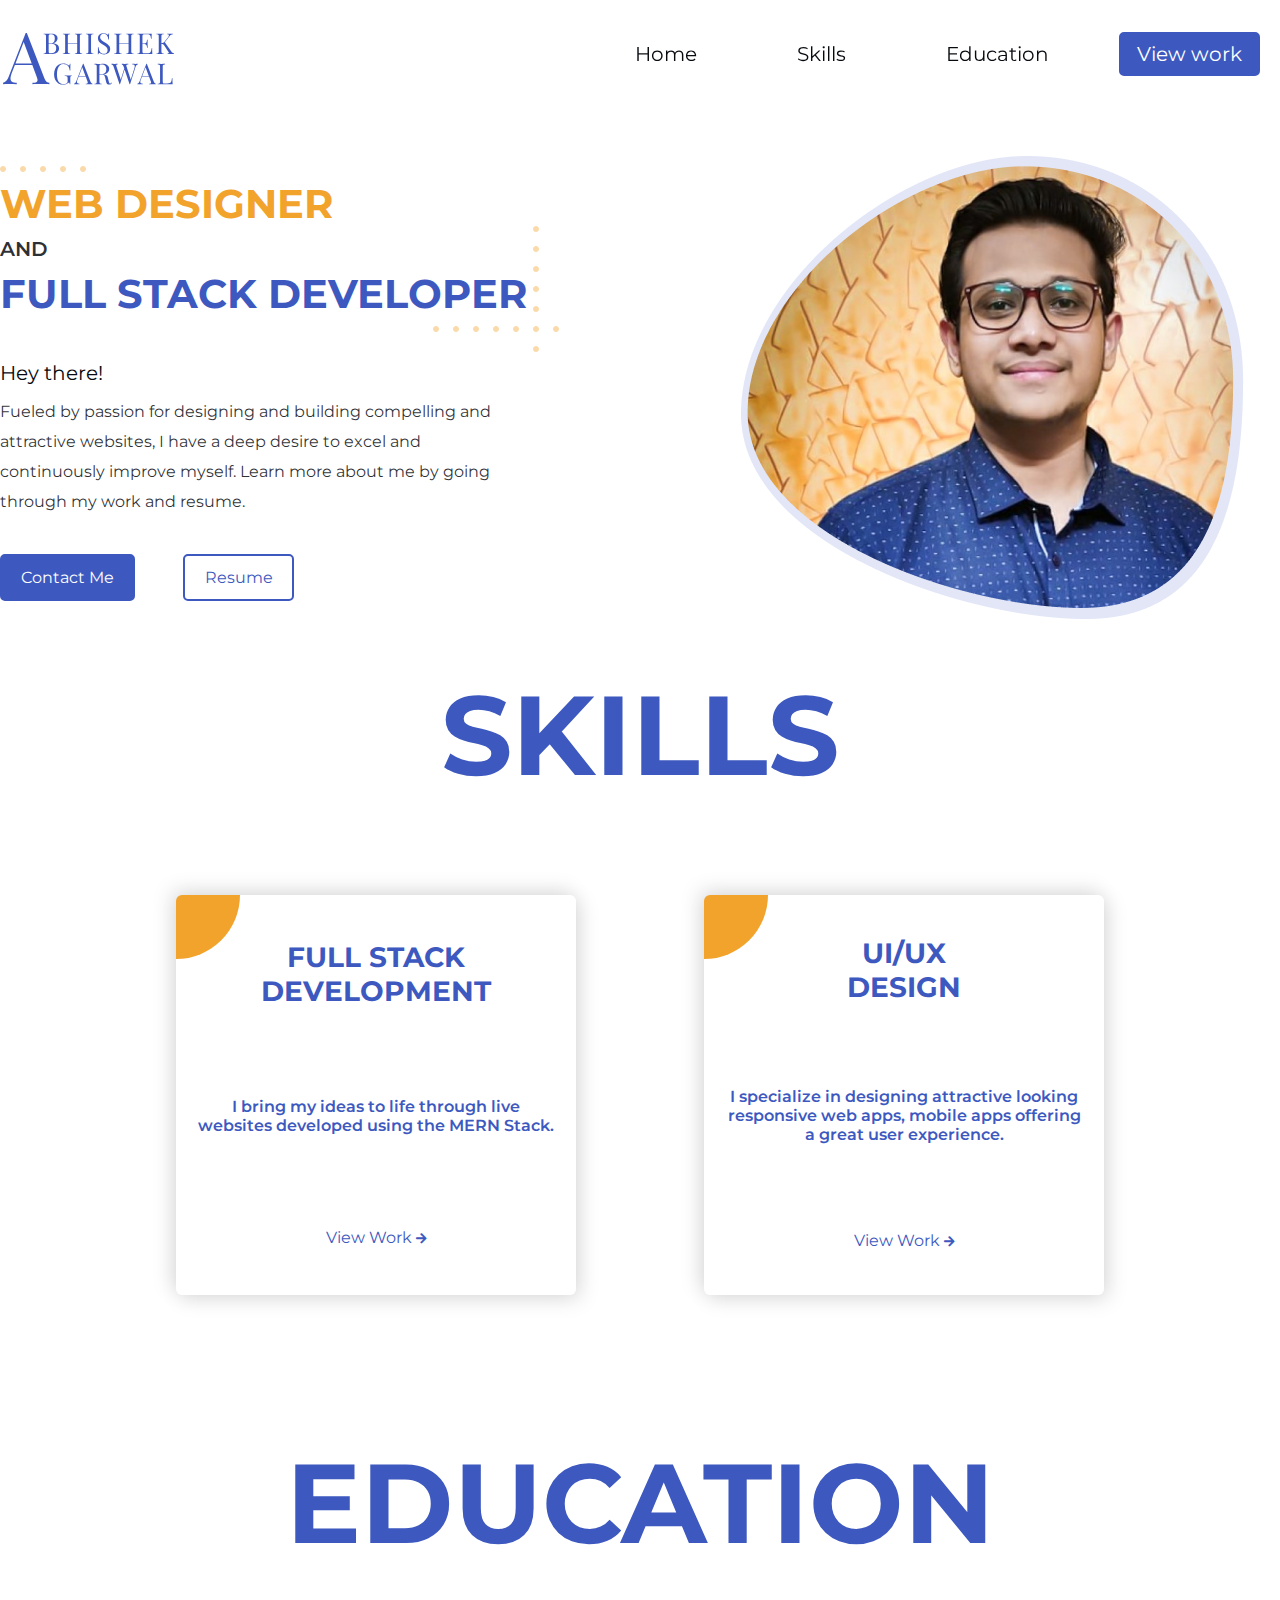
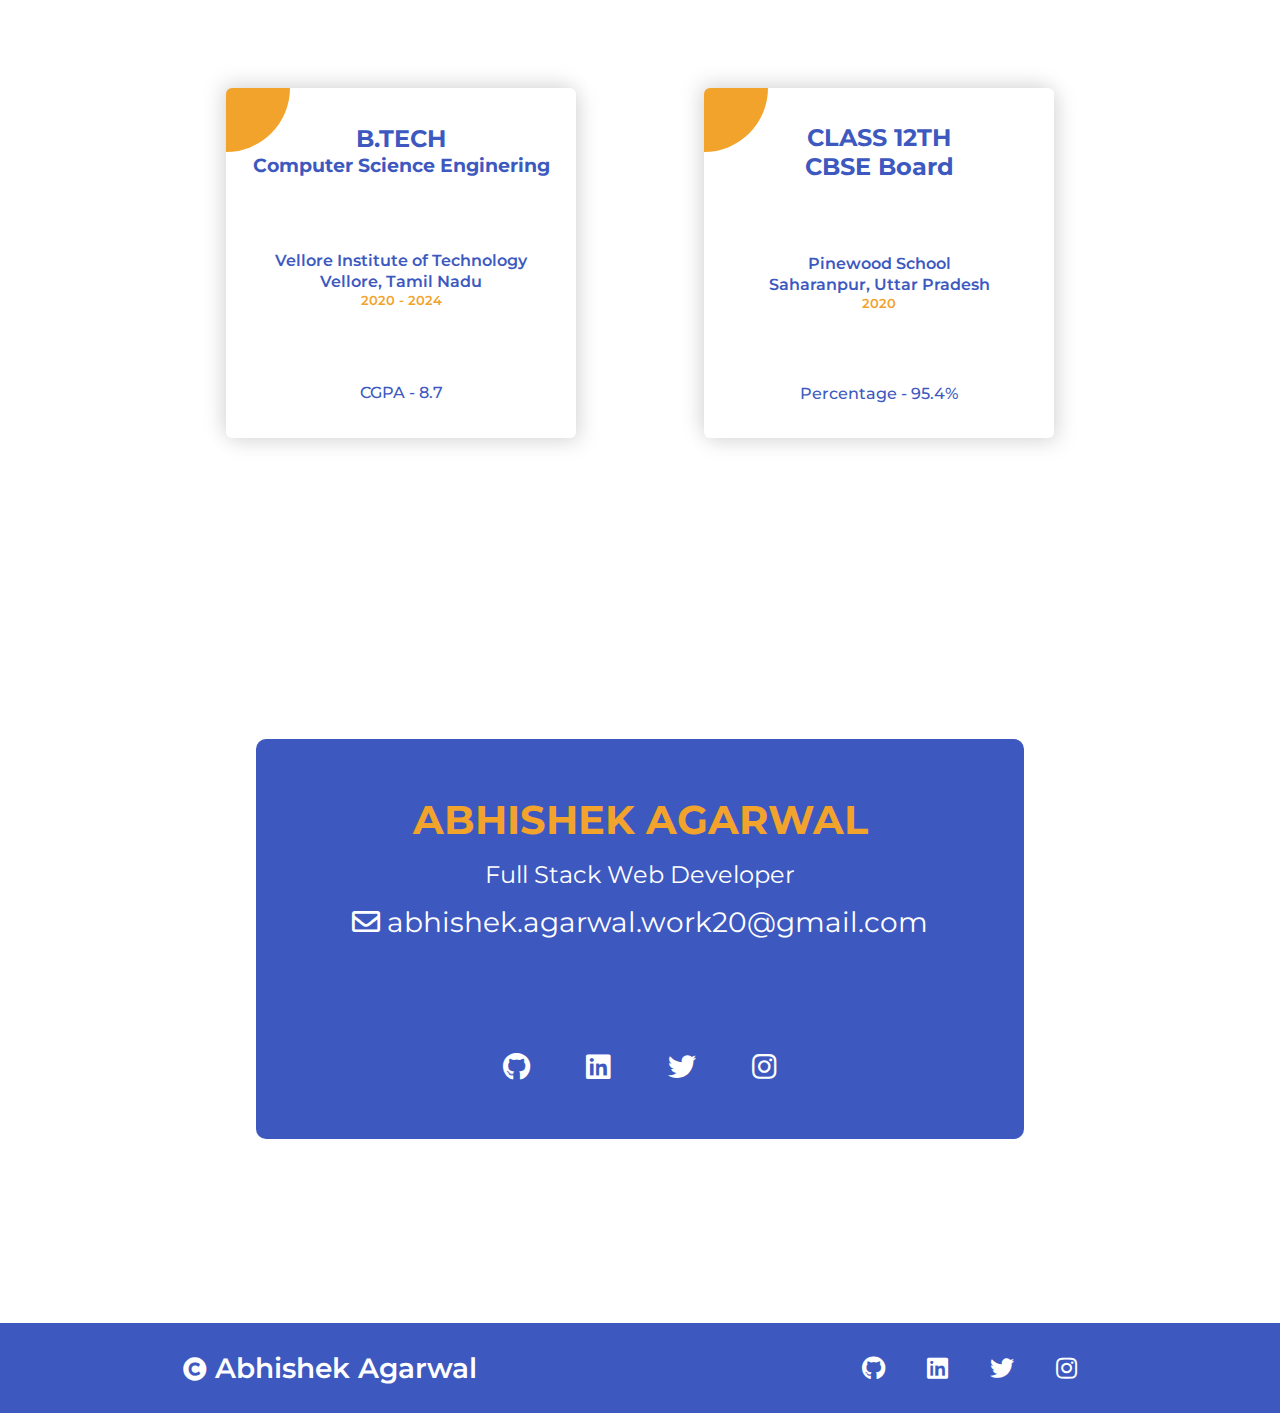
<file: v1/index.html>
<!DOCTYPE html>
<html lang="en">

<head>
    <meta charset="UTF-8">
    <meta http-equiv="X-UA-Compatible" content="IE=edge">
    <meta name="viewport" content="width=device-width, initial-scale=1.0 maximum-scale=1.0, user-scalable=0">
    <title>Abhishek Agarwal | Portfolio</title>
    <!-- Font awesome cdn -->
    <link href="https://cdnjs.cloudflare.com/ajax/libs/font-awesome/5.13.0/css/all.min.css" rel="stylesheet">
    <!-- Stylesheets -->
    <link rel="stylesheet" href="./CSS/global-styles.css">
    <link rel="stylesheet" href="./CSS/global-responsive-styles.css">
    <link rel="stylesheet" href="./CSS/navbar/navbar-styles.css">
    <link rel="stylesheet" href="./CSS/navbar/navbar-responsive-styles.css">
    <link rel="stylesheet" href="./CSS/hero/hero-styles.css">
    <link rel="stylesheet" href="./CSS/hero/hero-responsive-styles.css">
    <link rel="stylesheet" href="./CSS/skills/skills-styles.css">
    <link rel="stylesheet" href="./CSS/skills/skills-responsive-styles.css">
    <link rel="stylesheet" href="./CSS/education/education-styles.css">
    <link rel="stylesheet" href="./CSS/education/education-responsive-styles.css">
    <link rel="stylesheet" href="./CSS/footer/footer-styles.css">
    <link rel="stylesheet" href="./CSS/contact/contact-styles.css">
    <link rel="stylesheet" href="./CSS/contact/contact-responsive-styles.css">
</head>

<body>

    <!-- NAVBAR STARTS -->
    <div class="dummy-nav"></div>
    <header class="navbar container">
        <nav class="navbar__container child-container flex">
            <div class="navbar__logo">
                <a href="./index.html"><img src="./Assets/Logo-name-normal.svg" alt="logo" class="logo-item"></a>
            </div>
            <ul class="navbar__list">
                <li class="navbar__item">
                    <a href="#" class="navbar__link" id="home-btn">Home</a>
                </li>
                <li class="navbar__item">
                    <a href="#skills" class="navbar__link" id="skills-btn">Skills</a>
                </li>
                <li class="navbar__item">
                    <a href="#education" class="navbar__link" id="education-btn">Education</a>
                </li>
                <li class="navbar__item btn-work last btn btn-hover">
                    <a href="./HTML/work.html" class="navbar__link">View work</a>
                </li>
            </ul>
            <div class="navbar-hamburger__container">
                <i class="fas fa-bars bars"></i>
            </div>
        </nav>
    </header>
    <!-- NAVBAR ENDS -->

    <!-- HERO SECTION STARTS -->
    <section class="hero container flex" id="home">
        <div class="hero__container child-container">
            <div class="hero__info">
                <div class="hero__info-heading-container">
                    <p class="info__heading-big-orange">WEB DESIGNER</p>
                    <p class="info__heading-small-black">AND</p>
                    <p class="info__heading-big-blue">FULL STACK DEVELOPER</p>
                </div>
                <div class="hero__info-about-text">
                    <p class="info__about-heading">Hey there!</p>
                    <p class="info__about-text">
                        Fueled by passion for designing and building compelling and attractive websites, I have a
                        deep desire to excel and continuously improve myself. Learn more about me by going through
                        my work and resume.
                    </p>
                </div>
                <div class="hero__info-cta flex">
                    <div class="contact-btn btn btn-hover">
                        <a href="#contact">Contact Me</a>
                    </div>
                    <div class="resume-btn btn-outline btn-hover">
                        <a href="./Assets/Abhishek-Agarwal-Resume.pdf" target="_blank" download>Resume</a>
                    </div>
                </div>
            </div>
            <div class="hero__image flex">
                <img src="./Assets/hero-image-small.png" alt="hero-image">
            </div>
        </div>
    </section>
    <!-- HERO SECTION ENDS -->

    <!-- SKILLS SECTION STARTS -->
    <section class="skills container" id="skills">
        <div class="skills__container child-container flex-column">
            <div class="skills__heading heading">
                <h1>SKILLS</h1>
            </div>
            <div class="skills__cards-container flex cards-container">
                <div class="skill__card card flex-column">
                    <p class="skill__card-heading card-heading fsh">
                        FULL STACK DEVELOPMENT
                    </p>
                    <p class="skill__card-text card-text">
                        I bring my ideas to life through live websites developed using the MERN Stack.
                    </p>
                    <div class="skill__card-btn">
                        <a href="./HTML/work.html" target="_blank">View Work</a>
                        <i class="fa fa-arrow-right fa-xs"></i>
                    </div>
                </div>
                <div class="skill__card card flex-column">
                    <p class="skill__card-heading card-heading">
                        UI/UX <br> DESIGN
                    </p>
                    <p class="skill__card-text card-text">
                        I specialize in designing attractive looking responsive web apps, mobile apps offering a
                        great user experience.
                    </p>
                    <div class="skill__card-btn">
                        <a href="./HTML/work.html" target="_blank">View Work</a>
                        <i class="fa fa-arrow-right fa-xs"></i>
                    </div>
                </div>
            </div>
        </div>
    </section>
    <!-- SKILLS SECTION ENDS -->

    <!-- EDUCATION SECTION STARTS -->
    <section class="education container" id="education">
        <div class="education__container child-container flex-column">
            <div class="education__heading heading">
                <h1>EDUCATION</h1>
            </div>
            <div class="education__cards-container flex cards-container">
                <div class="education__card card flex-column">
                    <p class="education__card-heading card-heading">
                        <span class="degree">B.TECH</span>
                        <span class="major">Computer Science Enginering</span>
                    </p>
                    <p class="education__card-text card-text">
                        <span class="clg">Vellore Institute of Technology</span>
                        <span class="clg-loc">Vellore, Tamil Nadu</span>
                        <span class="year">2020 - 2024</span>
                    </p>
                    <div class="education__card-gpa">
                        <p>CGPA - 8.7</p>
                    </div>
                </div>
                <div class="education__card card flex-column">
                    <p class="education__card-heading card-heading">
                        <span>CLASS 12TH</span>
                        <span>CBSE Board</span>
                    </p>
                    <p class="education__card-text card-text">
                        <span>Pinewood School</span>
                        <span>Saharanpur, Uttar Pradesh</span>
                        <span class="year">2020</span>
                    </p>
                    <div class="education__card-percentage">
                        <p>Percentage - 95.4%</p>
                    </div>
                </div>
            </div>
        </div>
    </section>
    <!-- EDUCATION SECTION ENDS -->

    <!-- CONTACT SECTION STARTS -->
    <section class="contact container flex" id="contact">
        <div class="child-container flex contact-child">
            <div class="contact__info-personal flex-column">
                <div class="personal">
                    <p class="personal__name personal__info">ABHISHEK AGARWAL</p>
                    <p class="personal__role personal__info">Full Stack Web Developer</p>
                    <p class="personal__email personal__info"><span class="far fa-envelope"></span> abhishek.agarwal.work20@gmail.com</p>
                </div>
                <ul class="social__list info-list">
                    <li class="social__link">
                        <a href="https://github.com/Abhii-Agarwal09" target="_blank">
                            <i class="fab fa-github"></i>
                        </a>
                    </li>
                    <li class="social__link">
                        <a href="https://www.linkedin.com/in/abhishek-agarwal-42b927201/" target="_blank">
                            <i class="fab fa-linkedin"></i>
                        </a>
                    </li>
                    <li class="social__link">
                        <a href="#">
                            <i class="fab fa-twitter"></i>
                        </a>
                    </li>
                    <li class="social__link">
                        <a href="#">
                            <i class="fab fa-instagram"></i>
                        </a>
                    </li>
                </ul>
            </div>
        </div>
    </section>
    <!-- CONTACT SECTION ENDS -->

    <!-- FOOTER STARTS -->
    <footer class="footer container flex">
        <div class="footer-child child-container flex">
            <section class="footer__left">
                <div class="footer__heading">
                    <p>
                        <i class="fas fa-copyright"></i>
                        Abhishek Agarwal
                    </p>
                </div>
            </section>
            <section class="footer__middle">
                <ul class="social__list">
                    <li class="footer__link">
                        <a href="https://github.com/Abhii-Agarwal09">
                            <i class="fab fa-github"></i>
                        </a>
                    </li>
                    <li class="footer__link">
                        <a href="https://www.linkedin.com/in/abhishek-agarwal-42b927201/">
                            <i class="fab fa-linkedin"></i>
                        </a>
                    </li>
                    <li class="footer__link">
                        <a href="#">
                            <i class="fab fa-twitter"></i>
                        </a>
                    </li>
                    <li class="footer__link">
                        <a href="#">
                            <i class="fab fa-instagram"></i>
                        </a>
                    </li>
                </ul>
            </section>
        </div>
    </footer>
    <!-- FOOTER ENDS -->

    <script src="./Js/app.js"></script>
</body>

</html>
</file>
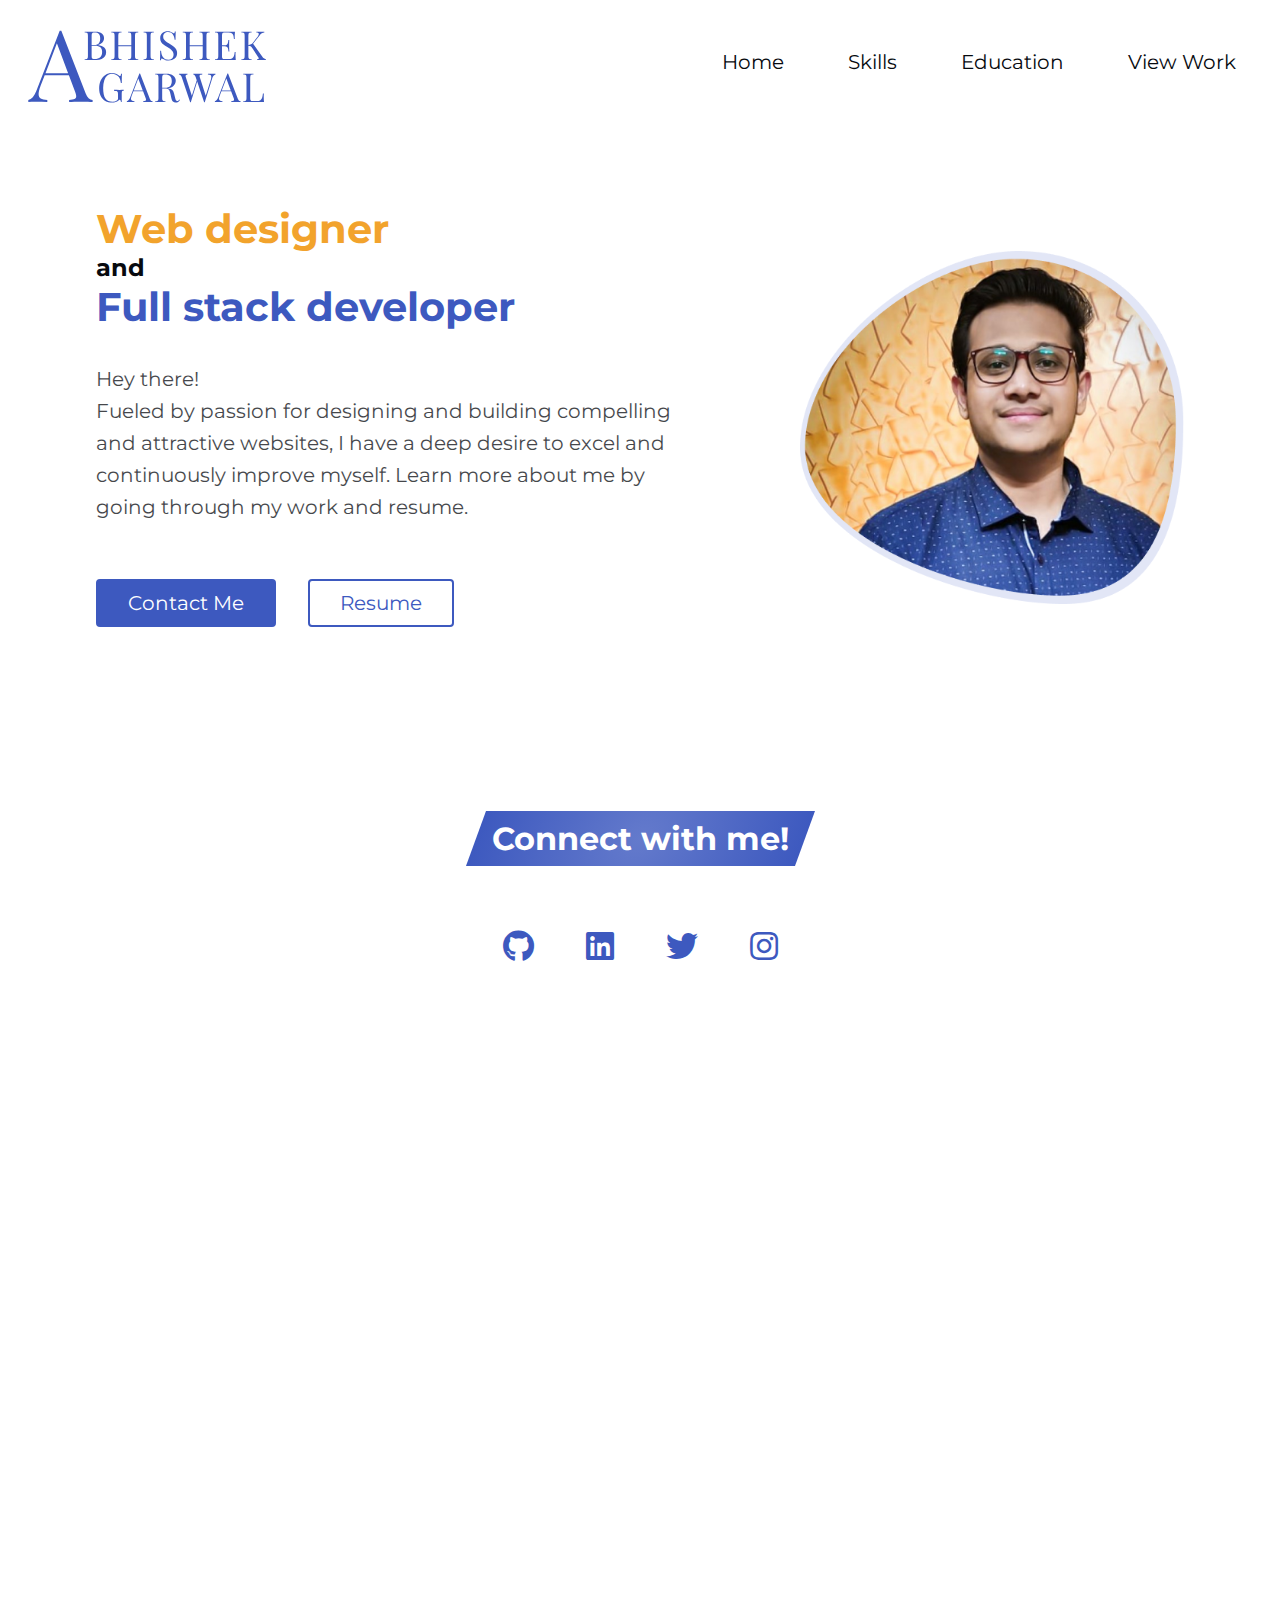
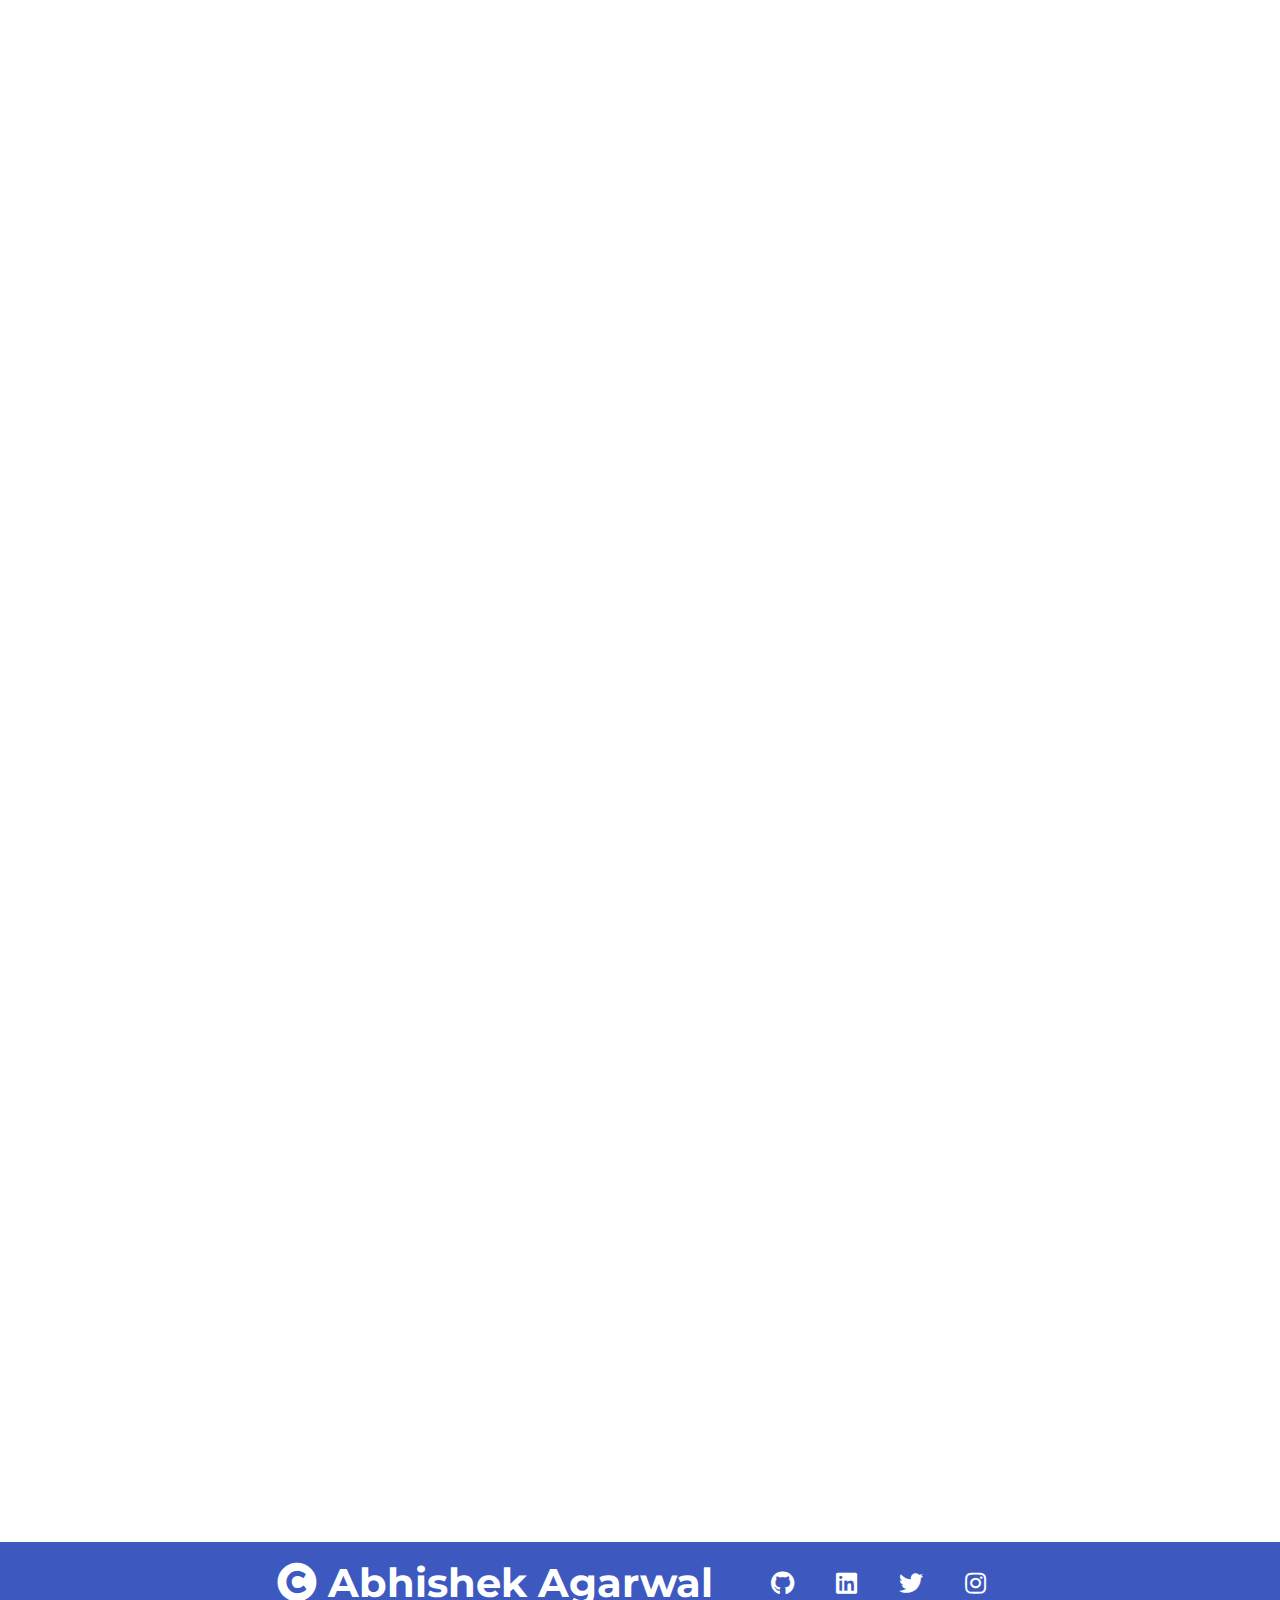
<file: v2/index.html>
<!DOCTYPE html>
<html lang="en">
    <head>
        <meta charset="UTF-8" />
        <meta http-equiv="X-UA-Compatible" content="IE=edge" />
        <meta name="viewport" content="width=device-width, initial-scale=1.0" />
        <title>Abhishek Agarwal | Portfolio</title>
        <link rel="preconnect" href="https://fonts.googleapis.com" />
        <link rel="preconnect" href="https://fonts.gstatic.com" crossorigin />
        <link
            href="https://fonts.googleapis.com/css2?family=Montserrat:wght@400;500;700;900&display=swap"
            rel="stylesheet"
        />
        <link
            href="https://cdnjs.cloudflare.com/ajax/libs/font-awesome/5.13.0/css/all.min.css"
            rel="stylesheet"
        />
        <link rel="stylesheet" href="./style.css" />
    </head>

    <body>
        <!-- NAVBAR STARTS -->
        <header class="flex">
            <nav class="container flex navbar">
                <div class="nav-logo">
                    <img
                        src="./Assets/Logo-name-normal.svg"
                        alt="Abhishek Agarwal name logo"
                    />
                </div>
                <div class="nav-list--container">
                    <ul class="nav-list flex">
                        <li class="nav-list--item">
                            <a href="#" class="nav-link">Home</a>
                        </li>
                        <li class="nav-list--item">
                            <a href="#" class="nav-link">Skills</a>
                        </li>
                        <li class="nav-list--item">
                            <a href="#" class="nav-link">Education</a>
                        </li>
                        <li class="nav-list--item">
                            <a href="#" class="nav-link">View Work</a>
                        </li>
                    </ul>
                </div>
                <div class="nav-hamburger--menu">
                    <i class="fas fa-bars"></i>
                </div>
            </nav>
        </header>
        <!-- NAVBAR ENDS -->

        <!-- HOME SECTON STARTS -->
        <main class="main-content">
            <div class="container main-content--container">
                <section class="main-info">
                    <div class="main-heading">
                        <h2 class="heading heading-orange">Web designer</h2>
                        <h2 class="heading color-primary heading-blue">
                            Full stack developer
                        </h2>
                        <p>and</p>
                    </div>
                    <p class="main-body">
                        Hey there! <br />
                        Fueled by passion for designing and building compelling
                        and attractive websites, I have a deep desire to excel
                        and continuously improve myself. Learn more about me by
                        going through my work and resume.
                    </p>
                    <div class="main-cta--container">
                        <a href="#" class="btn btn-primary">Contact Me</a>
                        <a href="" class="btn btn-secondary color-primary"
                            >Resume</a
                        >
                    </div>
                </section>
                <section class="main-img flex">
                    <img
                        src="./Assets/hero-image.png"
                        alt="Abhishek Agarwal image"
                    />
                </section>
            </div>
        </main>
        <!-- HOME SECTION ENDS -->

        <!-- CONNECT WITH ME STARTS -->
        <div class="contact-social--container flex-column">
            <h3 class="heading-style">Connect with me!</h3>
            <div class="social-icon--container">
                <a href="https://github.com/Abhii-Agarwal09" target="_blank">
                    <i class="fab fa-github"></i>
                </a>
                <a
                    href="https://www.linkedin.com/in/abhishek-agarwal-42b927201/"
                    target="_blank"
                >
                    <i class="fab fa-linkedin"></i>
                </a>
                <a href="#">
                    <i class="fab fa-twitter"></i>
                </a>
                <a href="#">
                    <i class="fab fa-instagram"></i>
                </a>
            </div>
        </div>
        <!-- CONNECT WITH ME ENDS -->

        <!-- SKILLS SECTION STARTS -->
        <section class="section flex skill">
            <div class="container container-column">
                <h2 class="heading heading-style">My Skills</h2>
                <div class="cards-container color-primary">
                    <div class="card">
                        <h3 class="card-heading">
                            Full Stack <br />
                            Development
                        </h3>
                        <div class="card-body flex">
                            <p class="card-text--main">
                                I bring my ideas to life through live websites
                                developed using the MERN Stack.
                            </p>
                        </div>
                        <p class="card-footer">
                            <a
                                href="./HTML/work.html"
                                target="_blank"
                                class="color-primary"
                                >View Work
                                <i class="fa fa-arrow-right fa-xs"></i
                            ></a>
                        </p>
                    </div>
                    <div class="card">
                        <h3 class="card-heading">
                            UI / UX <br />
                            Design
                        </h3>
                        <div class="card-body flex">
                            <p class="card-text--main">
                                I specialize in designing attractive looking
                                responsive web apps, mobile apps offering a
                                great user experience.
                            </p>
                        </div>
                        <p class="card-footer">
                            <a
                                href="./HTML/work.html"
                                target="_blank"
                                class="color-primary"
                                >View Work
                                <i class="fa fa-arrow-right fa-xs"></i
                            ></a>
                        </p>
                    </div>
                </div>
            </div>
        </section>
        <!-- SKILLS SECTION ENDS -->

        <!-- EDUCATION SECTION STARTS -->
        <section class="flex section">
            <div class="container container-column">
                <h2 class="heading heading-style">My Education</h2>
                <div class="cards-container color-primary">
                    <div class="card">
                        <h3 class="card-heading">
                            B.Tech <br />Computer Science
                        </h3>
                        <div class="card-body">
                            <p class="card-text--main">
                                Vellore Institute of Technology
                            </p>
                            <p class="card-text--primary">
                                Vellore, Tamil Nadu
                            </p>
                            <p class="card-text--secondary">2020 - 2024</p>
                        </div>
                        <p class="card-footer color-primary">CGPA - 8.7</p>
                    </div>
                    <div class="card">
                        <h3 class="card-heading">
                            Class 12th <br />CBSE board
                        </h3>
                        <div class="card-body">
                            <p class="card-text--main">Pinewood School</p>
                            <p class="card-text--primary">
                                Saharanpur, Uttar Pradesh
                            </p>
                            <p class="card-text--secondary">2018 - 2020</p>
                        </div>
                        <p class="card-footer color-primary">Percentage - 95.4%</p>
                    </div>
                </div>
            </div>
        </section>
        <!-- EDUCATION SECTION ENDS -->

        <!-- CONTACT SECTION STARTS -->
        <section class="section contact-section flex">
            <div class="container flex-column contact-div">
                <h2 class="heading heading-style">Contact Me</h2>
                <p class="contact-text">Want to hire? Contact me now!</p>
                <form action="#" class="contact-form">
                    <input
                        type="text"
                        class="form-field"
                        placeholder="Enter your Name"
                        required
                        name="name"
                    />
                    <input
                        type="email"
                        name="email"
                        id="email"
                        class="form-field"
                        required
                        placeholder="Enter your Email"
                    />
                    <textarea
                        name="message"
                        id="message"
                        cols="30"
                        rows="10"
                        class="form-field"
                        required
                        placeholder="Write your message here..."
                    ></textarea>
                    <a href="#" class="btn btn-primary btn-contact"
                        >Send Message</a
                    >
                </form>
            </div>
        </section>
        <!-- CONTACT SECTION ENDS -->

        <!-- FOOTER STARTS -->
        <footer>
            <div class="container">
                <h2 class="footer-heading">
                    <i class="fas fa-copyright"></i>
                    Abhishek Agarwal
                </h2>
                <div class="social-icon--container">
                    <a
                        href="https://github.com/Abhii-Agarwal09"
                        target="_blank"
                    >
                        <i class="fab fa-github"></i>
                    </a>
                    <a
                        href="https://www.linkedin.com/in/abhishek-agarwal-42b927201/"
                        target="_blank"
                    >
                        <i class="fab fa-linkedin"></i>
                    </a>
                    <a href="#">
                        <i class="fab fa-twitter"></i>
                    </a>
                    <a href="#">
                        <i class="fab fa-instagram"></i>
                    </a>
                </div>
            </div>
        </footer>
        <!-- FOOTER ENDS -->

        <script src="./script.js"></script>
    </body>
</html>
</file>
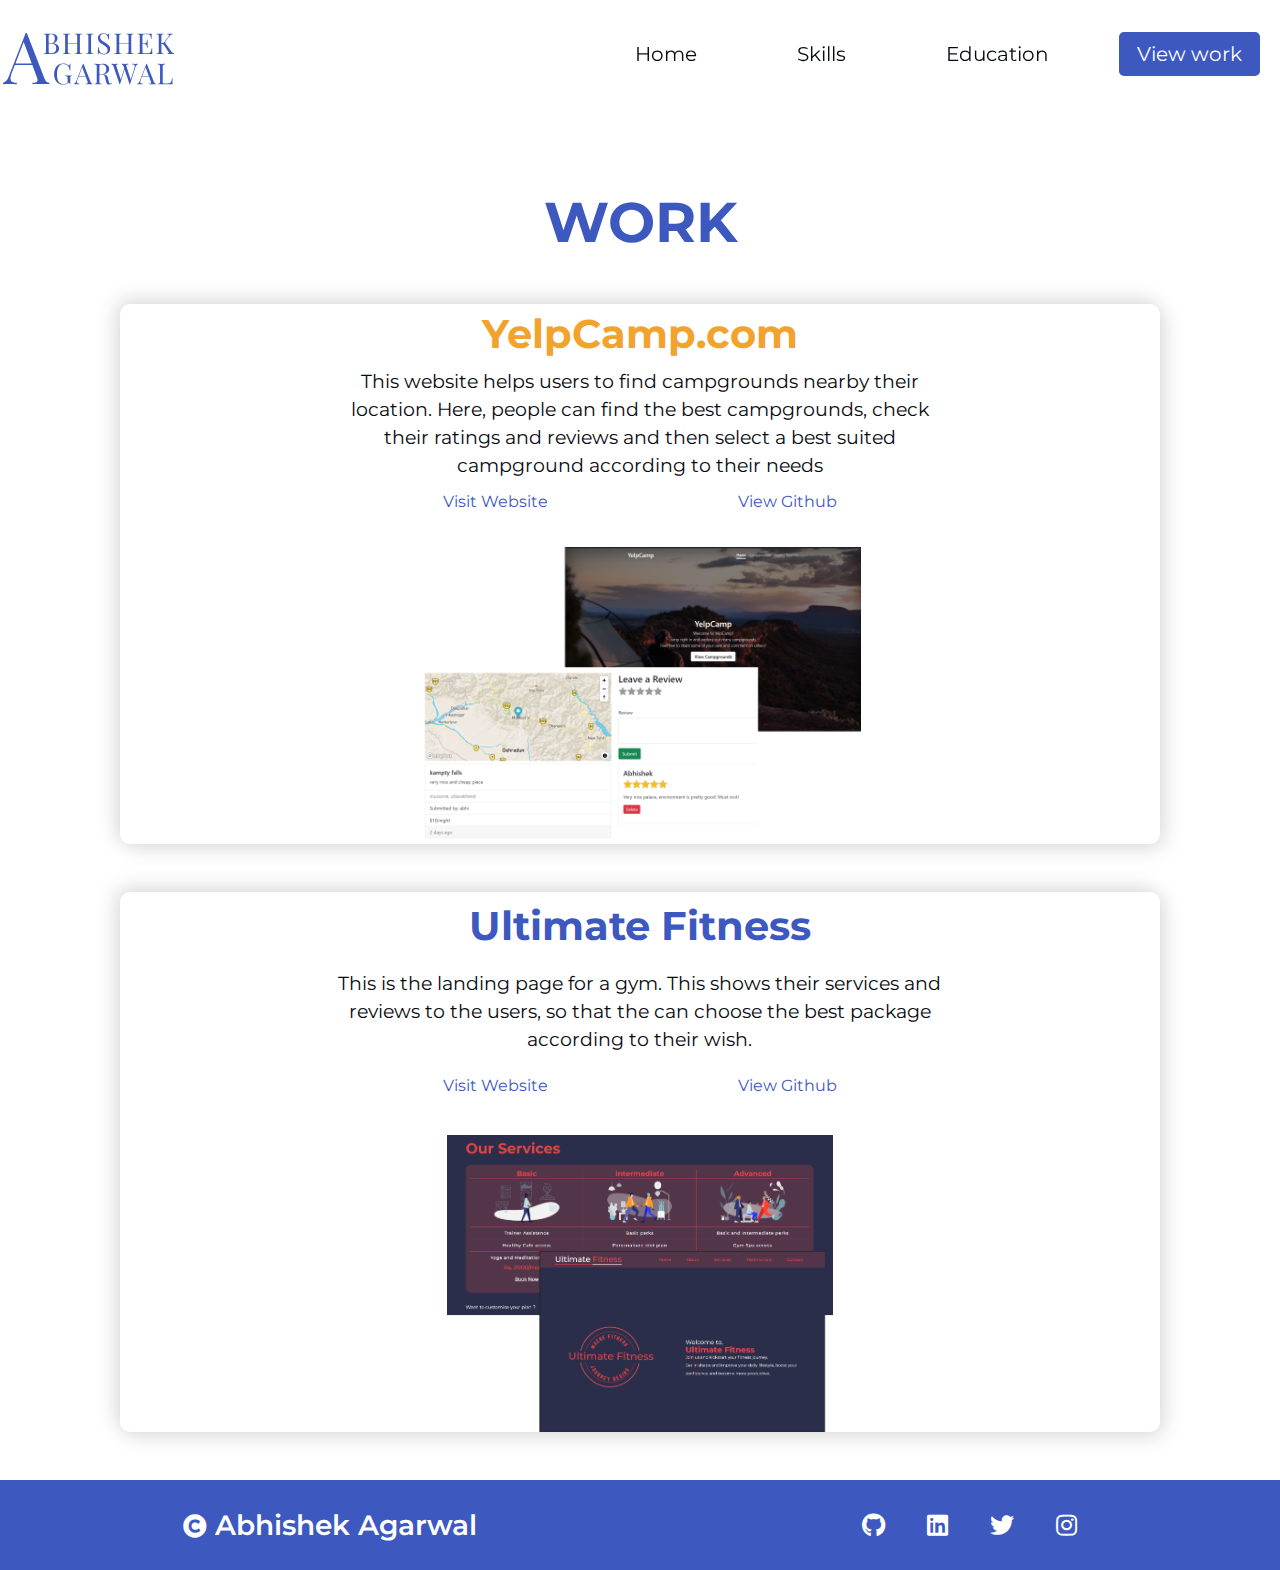
<file: v1/HTML/work.html>
<!DOCTYPE html>
<html lang="en">

<head>
    <meta charset="UTF-8">
    <meta http-equiv="X-UA-Compatible" content="IE=edge">
    <meta name="viewport" content="width=device-width, initial-scale=1.0">
    <title>Abhishek Agarwal | Work</title>
    <link href="https://cdnjs.cloudflare.com/ajax/libs/font-awesome/5.13.0/css/all.min.css" rel="stylesheet">
    <link rel="stylesheet" href="../CSS/global-styles.css">
    <link rel="stylesheet" href="../CSS/global-responsive-styles.css">
    <link rel="stylesheet" href="../CSS/navbar/navbar-styles.css">
    <link rel="stylesheet" href="../CSS/navbar/navbar-responsive-styles.css">
    <link rel="stylesheet" href="../CSS/work/work-styles.css">
    <link rel="stylesheet" href="../CSS/work/work-responsive-styles.css">
    <link rel="stylesheet" href="../CSS/footer/footer-styles.css">
</head>

<body id="work-page">
    <div class="dummy-nav"></div>
    <!-- NAVBAR STARTS -->
    <header class="navbar container">
        <nav class="navbar__container child-container flex">
            <div class="navbar__logo">
                <a href="../index.html"><img src="../Assets/Logo-name-normal.svg" alt="logo" class="logo-work"></a>
            </div>
            <ul class="navbar__list">
                <li class="navbar__item">
                    <a href="../index.html" class="navbar__link" id="home-btn">Home</a>
                </li>
                <li class="navbar__item">
                    <a href="../index.html" class="navbar__link" id="skills-btn">Skills</a>
                </li>
                <li class="navbar__item">
                    <a href="../index.html" class="navbar__link" id="education-btn">Education</a>
                </li>
                <li class="navbar__item btn-work last btn btn-hover">
                    <a href="#" class="navbar__link">View work</a>
                </li>
            </ul>
            <div class="navbar-hamburger__container">
                <i class="fas fa-bars bars"></i>
            </div>
        </nav>
    </header>
    <!-- NAVBAR ENDS -->

    <!-- WORK STARTS -->
    <h1 class="heading">WORK</h1>
    
    <!-- WORK SECTION STARTS -->
    <section class="work__container">
        <div class="work__info">
            <div class="work__heading orange">
                <p>YelpCamp.com</p>
            </div>
            <div class="work__description">
                <p>This website helps users to find campgrounds nearby their location. Here, people can find the best
                    campgrounds, check their ratings and reviews and then select a best suited campground according to
                    their needs</p>
            </div>
            <div class="work__links">
                <a href="https://yelpcamp-abhiiagarwal.herokuapp.com/" class="link__website" target="_blank">Visit Website</a>
                <a href="https://github.com/Abhii-Agarwal09/Yelp-Camp" class="link__github" target="_blank">View Github</a>
            </div>
        </div>
        <div class="work__image flex">
            <img src="../Assets/yelpcamp-final.png" alt="project yelcamp image">
        </div>
    </section>
    <!-- WORK SECTION ENDS -->

    <!-- WORK SECTION STARTS -->
    <section class="work__container">
        <div class="work__image flex">
            <img src="../Assets/ultimate-final.png" alt="project ultimate fitness image">
        </div>
        <div class="work__info">
            <div class="work__heading blue">
                <p>Ultimate Fitness</p>
            </div>
            <div class="work__description">
                <p>This is the landing page for a gym. This shows their services and reviews to the users, so that the
                    can choose the best package according to their wish.</p>
            </div>
            <div class="work__links">
                <a href="#" class="link__website">Visit Website</a>
                <a href="https://github.com/Abhii-Agarwal09/Ultimate-Fitness" class="link__github" target="_blank">View Github</a>
            </div>
        </div>
    </section>
    <!-- WORK SECTION STARTS -->
    <!-- WORK ENDS -->

    <!-- FOOTER STARTS -->
    <footer class="footer container flex">
        <div class="footer-child child-container flex">
            <section class="footer__left">
                <div class="footer__heading">
                    <p>
                        <i class="fas fa-copyright"></i>
                        Abhishek Agarwal
                    </p>
                </div>
            </section>
            <section class="footer__middle">
                <ul class="social__list">
                    <li class="footer__link">
                        <a href="https://github.com/Abhii-Agarwal09" target="_blank">
                            <i class="fab fa-github"></i>
                        </a>
                    </li>
                    <li class="footer__link">
                        <a href="https://www.linkedin.com/in/abhishek-agarwal-42b927201/" target="_blank">
                            <i class="fab fa-linkedin"></i>
                        </a>
                    </li>
                    <li class="footer__link">
                        <a href="#">
                            <i class="fab fa-twitter"></i>
                        </a>
                    </li>
                    <li class="footer__link">
                        <a href="#">
                            <i class="fab fa-instagram"></i>
                        </a>
                    </li>
                </ul>
            </section>
        </div>
    </footer>
    <!-- FOOTER ENDS -->
    <script src="../Js/app.js"></script>
</body>

</html>
</file>
<file: v1/CSS/global-styles.css>
@import url('https://fonts.googleapis.com/css2?family=Playfair+Display:ital,wght@0,500;0,600;0,700;1,400&display=swap');

@import url('https://fonts.googleapis.com/css2?family=Montserrat:wght@100;200;300;400;500;600;700&family=Playfair+Display:ital,wght@0,500;0,600;0,700;1,400&display=swap');


* {
    margin: 0;
    padding: 0;
    box-sizing: border-box;
}

html {
    scroll-behavior: smooth;
    overflow: auto;
    overflow-x: hidden;
    height: -webkit-fill-available;
}

body {
    font-family: 'Montserrat', sans-serif;
    overflow: auto;
    overflow-x: hidden;
    min-height: 100vh;
    min-height: -webkit-fill-available;
}

input,
textarea {
    font-family: 'Montserrat', sans-serif;
    font-weight: 600;
    border: none;
    outline: none;
    padding: 4px 8px; 
    color: var(--primary-color);
    font-size: 1rem;
    width: 90%;
    border-bottom: 2px solid var(--primary-color);
}

:root {
    --primary-color: #3D59BF;
    --secondary-color: #F2A32C;
    --text-color: #070A0F;
    --text-color-faded: rgba(7, 10, 15, 0.85);
}

.heading {
    font-size: 3.5rem;
    font-weight: bold;
    color: var(--primary-color);
}

a {
    text-decoration: none;
    color: #fff;
    cursor: pointer;
}

.main__body {
    display: flex;
    flex-direction: column;
    align-items: center;
    margin-bottom: 5rem;
    margin: auto;
    margin-top: 3rem;
    margin-bottom: 5rem;
}

.container {
    margin: 0 auto;
    max-width: 1920px;
}

.child-container {
    width: 100%;
    margin: 0 auto;
    max-width: 1300px; 
}

.flex {
    display: flex;
    justify-content: center;
    align-items: center;
}

.flex-column {
    display: flex;
    flex-direction: column;
    justify-content: center;
    align-items: center;
}

.btn {
    padding: 0.75rem 1.2rem;
    border-radius: 5px;
    transition: all 0.3s ease;
    background-color: var(--primary-color);
    border: 2px solid var(--primary-color);
}

.btn-outline {
    padding: 0.75rem 1.2rem;
    border-radius: 5px;
    transition: all 0.3s ease;
    background-color: #fff;
    border: 2px solid var(--primary-color);
}

.btn-hover:hover {
    transform: scale(0.95);
    transition: all 0.3s ease;
}

.card {
    height: 400px;
    width: 400px;
    position: relative;
    justify-content: space-around;
    border-radius: 6px;
    box-shadow: -5px -5px 20px 1px rgba(0, 0, 0, 0.1), 5px 5px 20px 1px rgba(0, 0, 0, 0.1);
    transition: 0.3s ease-in-out;
}

.card:hover {
    transform: translateY(-10px);
    transition: 0.3s ease-in-out;
}

.cards-container {
    width: 100%;
    flex: 1;
    gap: 8rem;
}

.card-text {
    text-align: center;
    font-size: 1rem;
    font-weight: 600;
    color: var(--primary-color);
    width: 90%;
}

.card-heading {
    text-align: center;
    width: 300px;
    font-weight: bold;
    color: var(--primary-color);
}

.card::before {
    content: "";
    position: absolute;
    top: 0;
    left: 0;
    width: 4rem;
    height: 4rem;
    background-color: var(--secondary-color);
    z-index: -1;
    border-top-right-radius: 0;
    border-top-left-radius: 6px;
    border-bottom-right-radius: 100%;
    border-bottom-left-radius: 0;
}
</file>
<file: v1/CSS/global-responsive-styles.css>
@media all and (max-width: 1200px) {
    .child-container {
        width: 85%;
    }
}

@media all and (max-width: 768px) {
    .heading {
        font-size: 2.75rem;
    }
}

@media all and (max-width: 450px) {
    .heading {
        font-size: 2rem;
    }
}
</file>
<file: v1/CSS/navbar/navbar-styles.css>
.navbar {
    position: fixed;
    width: 100%;
    top: 0;
    left: 50%;
    transform: translateX(-50%);
    display: flex;
    justify-content: center;
    align-items: center;
    height: 12vh;
    z-index: 2;
    margin: auto;
    transition: all 0.3s ease;
}

.dummy-nav {
    width: 100%;
    height: 12vh;
}
.navbar__container {
    justify-content: space-between;
    height: 100%;
}

.navbar__logo {
    height: 100%;
    width: 200px;
    color: var(--primary-color);
    z-index: 3;
}

.logo-item {
    transition: all 0.3s ease;
}

.navbar__logo img {
    height: 100%;
    width: 100%;
}

.navbar__list {
    display: flex;
    height: 100%;
    justify-content: space-between;
    align-items: center;
    list-style-type: none;
}

.navbar__item {
    position: relative;
    padding: 0 30px;
    margin: 0 20px;
    transition: all 0.3s ease;
}
.navbar__item.last {
    padding: 0.5rem 1rem;
}

.navbar__link {
    color: var(--text-color);
    font-size: 20px;
    transition: 0.3s ease;
}

.navbar__link:hover {
    color: var(--primary-color);
    transition: 0.3s ease;
}

.navbar__item:not(.btn-work)::before {
    content: "";
    position: absolute;
    bottom: -6px;
    left: 50%;
    width: 0;
    height: 2px;
    background-color: var(--primary-color);
    transition: 0.3s ease;
    transform: translateX(-50%);
}

.navbar__item:hover:not(.btn-work)::before {
    content: "";
    position: absolute;
    bottom: -6px;
    left: 50%;
    width: 60%;
    height: 2px;
    background-color: var(--primary-color);
    transition: 0.3s ease;
    transform: translateX(-50%);
}

.btn-work .navbar__link {
    color: #fff;
}

.navbar-hamburger__container {
    z-index: 1020;
    display: none;
}

.bars::before {
    color: var(--primary-color);
    transition: all 0.3s ease;
}

.bars.scroll::before {
    color: #fff;
    transition: all 0.3s ease;
}


.scrolled {
    background-color: var(--primary-color);
    transition: all 0.3s ease;
}

.navbar__logo-scrolled {
    color: #fff;
}

.navbar__items-scrolled {
    color: #fff;
}

.nav-btn-scrolled {
    background-color: var(--secondary-color);
    transition: 0.3s ease;
}

.navbar__link.navbar__items-scrolled:not(.btn-work):hover {
    color: #fff;
}

.navbar__item.navbar__items-scrolled:not(.btn-work)::before {
    content: "";
    position: absolute;
    bottom: -6px;
    width: 0;
    height: 2px;
    background-color: #fff;
    transition: 0.3s ease;
    z-index: 10;
}

.navbar__item.navbar__items-scrolled:hover:not(.btn-work)::before {
    content: "";
    position: absolute;
    bottom: -6px;
    width: 60%;
    height: 2px;
    background-color: #fff;
    transition: 0.3s ease;
    z-index: 10;
}
</file>
<file: v1/CSS/navbar/navbar-responsive-styles.css>
.active {
    transform: translateX(-100%);
    transition: all 0.5s ease;
    opacity: 0.9;
}

@media all and (max-width: 1200px) {
    .navbar {
        position: fixed;
    }
    .navbar-hamburger__container {
        display: block;
        position: absolute;
        top: 50%;
        right: 20px;
        transform: translate(0, -50%);
        z-index: 100;
    }
    .navbar__list {
        background-color: var(--primary-color);
        position: absolute;
        top: 0vh;
        right: 0;
        height: 100vh;
        width: 400px;
        z-index: 20;
        padding: 10px 0;
        transform: translateX(100%);
        transition: all 0.5s ease;
        display: block;
    }
    .navbar__list.active {
        transform: translateX(0%);
    }
    .navbar__item {
        padding: 1rem 2rem;
        margin: 6rem 1rem;
        text-align: center;
        color: #fff;
    }
    .navbar__link {
        color: #fff;
        font-size: 24px;
    }
    .btn-work {
        background-color: var(--secondary-color);
    }
}

@media all and (max-width: 768px) {
    .button {
        display: none;
    }

    .nav-list {
        width: 100%;
        justify-content: space-around;
    }
}

@media all and (max-width: 768px) and (orientation:landscape) {
    .navbar__list {
        overflow-y: scroll;
    }
    .button {
        display: none;
    }

    .nav-list {
        width: 100%;
        justify-content: space-around;
    }
}
</file>
<file: v1/CSS/hero/hero-styles.css>
.hero {
    margin-top: 3rem;
}

.hero__container {
    display: flex;
    justify-content: space-between;
}

.hero__info {
    display: flex;
    flex-direction: column;
    justify-content: space-around;
    width: 55%;
}

.hero__info-heading-container {
    width: fit-content;
    position: relative;
}

.hero__info-heading-container::before {
    content: url('/Assets/beads-design-1.png');
    position: absolute;
    top: -28px;
    left: -40px;
    z-index: -1;
}
.hero__info-heading-container::after {
    content: url('/Assets/beads-design-2.png');
    position: absolute;
    right: -32px;
    bottom: -32px;
    z-index: -1;
}

.hero__info-heading-container .info__heading-big-orange,
.hero__info-heading-container .info__heading-big-blue {
    font-size: 40px;
    line-height: 60px;
    font-weight: bold;
    color: var(--secondary-color);
}

.hero__info-heading-container .info__heading-big-blue {
    color: var(--primary-color);
}

.hero__info-heading-container .info__heading-small-black {
    font-size: 20px;
    line-height: 30px;
    font-weight: 600;
    color: var(--text-color-faded);
}

.hero__info-about-text {
    width: 70%;
    max-width: 800px;
}

.hero__info-about-text .info__about-heading {
    font-size: 20px;
    color: var(--text-color);
    margin-bottom: 12px;
}

.hero__info-about-text .info__about-text {
    font-size: 16px;
    color: var(--text-color-faded);
    line-height: 30px;
}

.hero__info-cta {
    width: 70%;
    height: auto;
    justify-content: flex-start;
    gap: 3rem;
}
.resume-btn a {
    color: var(--primary-color);
}

.hero__image {
    width: 45%;
}
</file>
<file: v1/CSS/hero/hero-responsive-styles.css>
@media all and (max-width: 1200px) {
    .hero {
        height: 100vh;
    }
    .hero__container {
        flex-direction: column-reverse;
        align-items: center;
        height: 100%;
    }
    .hero__info,
    .hero__image {
        width: 100%;
    }
    .hero__image {
        height: 45%;
    }
    .hero__image img {
        height: 100%;
    }
    .hero__info {
        flex: 1;
        align-items: center;
    }
    .hero__info-heading-container {
        text-align: center;
    }
    .hero__info-about-text {
        text-align: center;
    }
    .hero__info-cta {
        justify-content: center;
    }
}

@media all and (max-width: 768px) {
    .hero__container {
        width: 95%;
    }

    .hero__info-heading-container .info__heading-big-orange,
    .hero__info-heading-container .info__heading-big-blue {
        font-size: 32px;
        line-height: 48px;
    }

    .hero__info-heading-container .info__heading-small-black {
        font-size: 20px;
        line-height: 30px;
    }

    .hero__info-about-text .info__about-heading {
        font-size: 18px;
        line-height: 27px;
    }

    .hero__info-about-text .info__about-text {
        font-size: 16px;
        line-height: 24px;
    }
    .contact-btn,
    .resume-btn {
        padding: 0.5rem 1rem;
    }
}

@media all and (max-width: 600px) {
    .hero__info-heading-container .info__heading-big-orange,
    .hero__info-heading-container .info__heading-big-blue {
        font-size: 28px;
        line-height: 42px;
    }

    .hero__info-heading-container .info__heading-small-black {
        font-size: 18px;
        line-height: 27px;
    }

    .hero__info-about-text {
        width: 90%;
    }
    .hero__info-about-text .info__about-heading {
        font-size: 16px;
        line-height: 24px;
    }

    .hero__info-about-text .info__about-text {
        font-size: 12px;
        line-height: 18px;
    }
}

@media all and (max-width: 450px) {
    .hero__container {
        justify-content: flex-end;
    }
    .hero__image {
        height: 30%;
    }
    .hero__info {
        flex: none ;
        height: 55%;
    }
    .hero__info-cta {
        width: 100%;
    }
    .hero__info-heading-container .info__heading-big-orange,
    .hero__info-heading-container .info__heading-big-blue {
        font-size: 24px;
        line-height: 36px;
    }

    .hero__info-heading-container .info__heading-small-black {
        font-size: 16px;
        line-height: 24px;
    }

    .hero__info-about-text {
        width: 100%;
    }
    .hero__info-about-text .info__about-heading {
        font-size: 16px;
        line-height: 24px;
    }

    .hero__info-about-text .info__about-text {
        font-size: 12px;
        line-height: 18px;
    }
}



/* LANDSCAPE MODE */

@media all and (max-width: 1200px) and (orientation: landscape) {
    .hero {
        height: 220vh;     
    }
}

@media all and (max-width: 1080px) and (orientation: landscape) {
    .hero {
        height: 120vh;
    }
}

@media all and (max-width: 768px) and (orientation: landscape) {
    .hero {
        height: 180vh;
    }
}

@media all and (max-width: 650px) and (orientation: landscape) {
    .hero {
        height: 200vh;
    }
}

@media all and (max-width: 600px) and (orientation: landscape) {
    .hero {
        height: 200vh; 
    }
}
</file>
<file: v1/CSS/skills/skills-styles.css>
.skills {
    margin-top: 3rem;
    height: 35rem;
    height: 80vh;
}

.skills__container {
    height: 100%;
}

.skills__heading h1 {
    text-align: center;
}

.skill__card {
    justify-content: space-around;
}

.skill__card-heading {
    font-size: 1.75rem;
}

.skill__card-btn {
    padding: 0.25rem 0.5rem;
    border-radius: 5px;
    transition: 0.3s ease-in-out;
}

.skill__card-btn:hover {
    background-color: var(--primary-color);
    transition: 0.3s ease-in-out;
}

.skill__card-btn:hover > a,
.skill__card-btn:hover > i {
    color: #fff;
}

.skill__card-btn a {
    text-align: center;
    font-size: 1rem;
    color: var(--primary-color);
}
    
.skill__card-btn i {
    color: var(--primary-color);
}
</file>
<file: v1/CSS/skills/skills-responsive-styles.css>
@media all and (max-width: 1200px) {
    .skills {
        height: 60vh;
    }
    .skills__container {
        justify-content: space-between;
    }
    .skills__cards-container {
        flex: 0.9;
    }
    .skill__card {
        height: 450px;
        width: 350px;
    }
}

@media all and (max-width: 1000px) {
    .skills {
        height: 90vh;
    }
    .skills__cards-container {
        flex-direction: column;
        gap: 2rem;
        height: fit-content;
    }
    .skill__card {
        width: 400px;
        height: 250px;
    }
}

@media all and (max-width: 768px) {

    .skills {
        height: 100vh;
    }
    .skills__container {
        width: 95%;
    }
}

@media all and (max-width: 450px) {
    .skills {
        height: 100vh;
    }
    .skills__cards-container {
        justify-content: space-between;
        gap: 1rem;
    }
    .skill__card {
        width: 100%;
        height: 48%;
    }
    .skill__card-heading {
        font-size: 1.25rem;
        width: fit-content;
    }
    .skill__card-text {
        font-weight: 500;
    }
    .fsh {
        width: 60%;
    }
}

/* landscape */

@media all and (max-width: 1200px) and (orientation: landscape) {
    .skills {
        height: 85vh;
    }
}

@media all and (max-width: 1000px) and (orientation: landscape) {
    .skills {
        height: 185vh;
    }
}

@media all and (max-width: 768px) and (orientation: landscape) {
    .skills {
        height: 165vh;
    }
}

@media all and (max-width: 650px) and (orientation: landscape) {
    .skills {
        height: 230vh;
    }
}
</file>
<file: v1/CSS/education/education-styles.css>
.education {
    margin-top: 3rem;
    height: 35rem;
    height: 80vh;
}

.education__container {
    height: 100%;
}

.education__heading h1 {
    text-align: center;
}

.education__card {
    height: 350px;
    width: 350px;
    justify-content: space-around;
}

.education__card-heading {
    font-size: 1.5rem;
}

.education__card-heading .major {
    font-size: 1.2rem;
}

.education__card-text .year {
    color: var(--secondary-color);
    font-size: 0.8rem;
}

.education__card-text span {
    margin: 2px;
}

.education__card-text span,
.education__card-heading span {
    display: block;
}

.education__card-gpa,
.education__card-percentage {
    text-align: center;
    font-size: 1rem;
    color: var(--primary-color);
    font-weight: 500;
}
</file>
<file: v1/CSS/education/education-responsive-styles.css>
@media all and (max-width: 1200px) {
    .education {
        height: 60vh;
    }
    .education__container {
        justify-content: space-between;
    }
    .education__cards-container {
        flex: 0.9;
    }
    .education__card {
        height: 450px;
        width: 350px;
    }
}
@media all and (max-width: 1000px) {
    .education {
        height: 90vh;
    }
    .education__container {
        width: 95%;
    }
    .education__cards-container {
        flex-direction: column;
        gap: 2rem;
    }
    .education__card {
        width: 400px;
        height: 250px;
    }
}
@media all and (max-width: 450px) {
    .education {
        height: 100vh;
    }

    .education__cards-container {
        justify-content: space-between;
        gap: 1;
    }
    .education__card {
        width: 100%;
        height: 48%;
    }
    .education__card-heading {
        font-size: 1.25rem;
        width: 100%;
    }
    .education__card-text {
        font-weight: 500;
    }
    .major {
        width: 100%;
    }
}

/* landscape */

@media all and (max-width: 1200px) and (orientation: landscape) {
    .education {
        height: 85vh;
    }
}

@media all and (max-width: 1000px) and (orientation: landscape) {
    .education {
        height: 185vh;
    }
}

@media all and (max-width: 768px) and (orientation: landscape) {
    .education {
        height: 165vh;
    }

}

@media all and (max-width: 650px) and (orientation: landscape) {
    .education {
        height: 230vh;
    }
}
</file>
<file: v1/CSS/footer/footer-styles.css>
.footer {
    background-color: var(--primary-color);
    height: 10vh;
}

.footer-child {
    width: 100%;
    justify-content: space-around;
}

.footer__middle {
    width: 20%;
}

.footer__heading {
    font-size: 1.75rem;
    font-weight: 600;
    color: #fff;
}

.social__list {
    list-style-type: none;
    display: flex;
    justify-content: space-around;
}

.footer .fab,
.footer .fas {
    font-size: 1.5rem;
    color: #fff;
}

.footer-btn {
    background-color: var(--secondary-color);
}

@media all and (max-width: 1080px) {
    .footer__middle {
        width: 30%;
    }
}

@media all and (max-width: 768px) {
    .footer__heading {
        font-size: 1.2rem;
    }
    .footer__middle {
        width: 40%;
    }
}

@media all and (max-width: 450px) {
    .footer-child {
        width: 100%;
        display: flex;
        flex-direction: column;
        height: 100%;   
        justify-content: space-around;
    }

    .footer__middle {
        width: 60%;
    }

    .footer .fab,
    .footer .fas {
        font-size: 1.2rem;
    }
}
</file>
<file: v1/CSS/contact/contact-styles.css>
.contact {
    margin: 3rem auto;
    height: 42rem;
}

.contact .child-container {
    justify-content: center;
    height: 100%;
}

.contact__info-personal {
    justify-content: space-around;
    height: 65%;
    max-height: 400px;
    width: 60%;
    background-color: var(--primary-color);
    border-radius: 10px;
}

.personal__info {
    color: white;
    text-align: center;
    padding: 8px;
}

.info-list {
    padding: 8px;
    width: 45%;
    display: flex;
    justify-content: space-around;
}

.info-list  li {
    font-size: 1.75rem;
}

.personal__name {
    font-size: 2.5rem;   
    font-weight: bold;
    color: var(--secondary-color);
}

.personal__role {
    font-size: 1.5rem;
}

.personal__email {
    font-size: 1.75rem;
}
</file>
<file: v1/CSS/contact/contact-responsive-styles.css>
@media all and (max-width: 1200px) {
    .contact {
        height: 60vh;
    }

    .contact__info-personal {
        width: 80%;
    }
}

@media all and (max-width: 900px) {
    .contact-child {
        width: 100%;
    }
}

@media all and (max-width: 768px) {
    .contact__info-personal {
        width: 100%;
        border-radius: 0;
    }

    .personal {
        width: 100%;
    }

    .info-list {
        width: 80%;
    }

    .personal__name {
        font-size: 2rem;   
        font-weight: bold;
        color: var(--secondary-color);
    }
    
    .personal__role {
        font-size: 1rem;
    }
    
    .personal__email {
        font-size: 1.25rem;
    }
}

@media all and (max-width: 450px) {
    .personal__name {
        font-size: 1.5rem;   
        font-weight: bold;
        color: var(--secondary-color);
    }
    
    .personal__role {
        font-size: 0.8rem;
    }
    
    .personal__email {
        font-size: 1rem;
    }
}
@media all and (max-width: 370px) {
    .personal__name {
        font-size: 1.3rem;   
        font-weight: bold;
        color: var(--secondary-color);
    }
    
    .personal__role {
        font-size: 0.6rem;
    }
    
    .personal__email {
        font-size: 0.8rem;
    }
}

/* landscape */

@media all and (max-width: 1200px) and (orientation: landscape) {
    .contact {
        height: 100vh;
    }
}

@media all and (max-width: 768px) and (orientation: landscape) {
    .contact {
        height: 150vh;
    }
}
</file>
<file: v2/style.css>
* {
    margin: 0;
    padding: 0;
    box-sizing: border-box;
}

body {
    font-family: 'Montserrat', sans-serif;
}

:root {
    --primary-color: #3d59bf;
    --secondary-color: #f2a32c;
    --text-color: #070a0f;
    --gradient: radial-gradient(
        circle,
        rgba(61, 89, 191, 0.8) 0%,
        rgba(61, 89, 191, 1) 100%
    );
}

a {
    text-decoration: none;
}

/* ==============================================
            UTILITY CLASSES 
================================================= */

.flex {
    display: flex;
    justify-content: center;
    align-items: center;
}

.flex-column {
    display: flex;
    flex-direction: column;
}

.container {
    display: flex;
    justify-content: center;
    align-items: center;
    max-width: 1920px;
    width: 100%;
    padding: 3rem 0;
}

.container-column {
    display: flex;
    flex-direction: column;
}

.card {
    display: flex;
    flex-direction: column;
    justify-content: center;
    align-items: center;
    padding: 3em 1em;
    box-shadow: -5px -5px 20px 1px rgba(0, 0, 0, 0.1),
        5px 5px 20px 1px rgba(0, 0, 0, 0.1);
    border-radius: 8px;
    position: relative;
    transition: 0.3s ease;
    max-width: 500px;
    min-width: 320px;
}

.card::before {
    content: '';
    position: absolute;
    top: 0;
    left: 0;
    width: 4rem;
    height: 4rem;
    background-color: var(--secondary-color);
    z-index: -1;
    border-top-right-radius: 0;
    border-top-left-radius: 6px;
    border-bottom-right-radius: 100%;
    border-bottom-left-radius: 0;
}

.cards-container {
    display: flex;
    justify-content: space-around;
    width: 80%;
    margin-top: 7rem;
}

.section {
    margin-top: 3rem;
    opacity: 0;
    transition: 1s ease;
}

/* ==============================================
            TYPOGRAPHY 
================================================= */
h3 {
    font-size: 2rem;
}

.nav-link,
.main-body,
.heading {
    color: var(--text-color);
}

.nav-link,
.main-body {
    font-size: 1.25rem;
}

.heading {
    font-size: 2.5rem;
}

.heading-style {
    padding: 0.25em 0.5em;
    position: relative;
    transition: 0.3s ease;
    color: #fff;
}

.heading-style::before,
.heading-style:hover::before,
.heading-style::after,
.heading-style:hover::after {
    content: '';
    position: absolute;
    width: 100%;
    height: 100%;
    z-index: -10;
    transition: 0.3s ease;
}

.heading-style::before,
.heading-style:hover::before,
.heading-style:hover::after {
    top: 0px;
    left: 0px;
}

.heading-style::before,
.heading-style:hover::before {
    background: var(--gradient);
}

/* .heading-style::after,
.heading-style:hover::after {
    border: 2px solid var(--text-color);
} */

.heading-style::before {
    transform: skewX(-20deg);
}

.heading-style:hover::before {
    transform: skewX(0deg);
}

.heading-style::after {
    top: 3px;
    left: 3px;
    transform: skewX(-20deg);
}

.heading-style:hover::after {
    transform: skewX(0deg);
}

.heading-style:hover {
    font-style: italic;
    transition: 0.3s ease;
}

.heading-orange {
    color: var(--secondary-color);
}

.main-heading > p {
    font-size: 1.5rem;
    color: var(--text-color);
    font-weight: 700;
}

.main-body {
    opacity: 0.75;
    line-height: 1.6;
}

.card-heading {
    font-weight: 700;
    text-align: center;
}

.card-text--main,
.card-text--primary {
    font-size: 1rem;
    font-weight: 500;
    text-align: center;
}

.card-text--main {
    margin-top: 1.5rem;
}

.card-text--secondary,
.card-footer {
    text-align: center;
    font-size: 0.85rem;
    font-weight: 500;
    color: var(--secondary-color);
}

.card-footer,
.card-footer a {
    padding: 0.5em 0.75em;
    border-radius: 6px;
    transition: 0.3s ease;
}

.card-footer a:focus,
.card-footer a:hover {
    background-color: var(--primary-color);
    color: #fff;
}

.card-footer {
    margin-top: 2.25rem;
}

.color-primary {
    color: var(--primary-color);
}

/* BUTTON STYLES */
.btn {
    font-size: 1.25rem;
    padding: 0.5em 1.5em;
    border-radius: 4px;
    border: 2px solid var(--primary-color);
    transition: 0.3s ease;
}

.btn-primary {
    color: #fff;
    background-color: var(--primary-color);
}

.btn:hover,
.btn:focus {
    transform: scale(1.03);
}

/* ==================================================
            LAYOUT
===================================================== */

/* NAVBAR */

header {
    max-width: 2000px;
    /* background-color: var(--primary-color); */
}

.navbar {
    justify-content: space-between;
    padding: 0 1.5rem;
}

.nav-hamburger--menu {
    display: none;
}

.nav-list {
    list-style-type: none;
}

.nav-list--item {
    padding: 0.75em 1.25em;
    margin-left: 1.5em;
    position: relative;
}

.nav-list--item::before,
.nav-list--item:hover::before,
.nav-list--item:focus::before {
    content: '';
    position: absolute;
    bottom: 0;
    left: 50%;
    height: 2px;
    background-color: var(--primary-color);
    transform: translate(-50%, 0);
    transform-origin: left;
    transition: 0.3s ease;
}

.nav-list--item::before {
    width: 0;
}

.nav-list--item:hover::before {
    width: 70%;
}

.nav-list--item:hover .nav-link {
    color: var(--primary-color);
    transition: 0.3s ease;
}

/* HOME */

.main-content {
    margin-top: 2rem;
    opacity: 0;
    transition: 1s ease;
}

.main-content.active {
    opacity: 1;
    transform: 1s ease;
}

.main-content--container {
    align-items: stretch;
    justify-content: center;
}

.main-info {
    width: 55%;
}

.main-img {
    width: 30%;
}

.main-img img {
    width: 100%;
}

.main-heading {
    display: flex;
    flex-direction: column;
}

.heading-orange {
    order: 1;
}

.heading-blue {
    order: 3;
}

.main-heading p {
    order: 2;
}

.main-body,
.main-cta--container {
    width: 85%;
    margin-top: 2rem;
}

.main-cta--container {
    padding: 1.5rem 0;
    display: flex;
    gap: 2em;
}

/* CONNECT WITH ME */

.contact-social--container {
    padding: 2rem 0;
    align-items: center;
    justify-content: center;
    gap: 1rem;
    margin-top: 5rem;
    opacity: 0;
    transition: 1s ease;
}

.contact-social--container .social-icon--container {
    margin-top: 2.5rem;
}

.social-icon--container i {
    font-size: 2rem;
    padding: 0.25em;
    margin: 0 0.5em;
    border-radius: 6px;
    color: var(--primary-color);
    transition: 0.3s ease;
}

.social-icon--container i:hover,
.social-icon--container i:focus {
    color: #fff;
    background-color: var(--primary-color);
}

/* SKILL SECTION */
.skill .card-text--main {
    width: 80%;
}

/* CONTACT SECTION */

.contact-text {
    margin-top: 1.5rem;
}

.contact-form {
    margin-top: 2.5rem;
    display: flex;
    flex-direction: column;
    padding: 1em 2em;
}

input,
textarea {
    font-family: 'Montserrat', sans-serif;
    padding: 0.5em;
    font-size: 1.25rem;
    margin-top: 1rem;
    border: none;
    outline: none;
    border: 2px solid var(--primary-color);
    color: var(--primary-color);
    transition: 0.3s ease;
    border-radius: 6px;
}

input:focus,
textarea:focus {
    transform: scale(1.03);
    transition: 0.3s ease;
    background-color: var(--primary-color);
    color: #fff;
    border: 2px solid #fff;
}

.btn-contact {
    border: 2px solid var(--text-color);
    color: var(--text-color);
    margin-top: 1.25rem;
    text-align: center;
    background: var(--gradient);
}

/* FOOTER SECTION */

footer {
    margin-top: 3rem;
    background-color: var(--primary-color);
    color: #fff;
    padding: 1rem;
}

footer .social-icon--container * {
    color: #fff;
    font-size: 1.5rem;
}

footer > .container {
    padding: 0;
    gap: 2.5rem;
}

.footer-heading {
    font-size: 2.5rem;
}

.active {
    opacity: 1;
}
</file>
<file: v1/CSS/work/work-styles.css>
h1 {
    width: calc(100% - 240px);
    max-width: 1920px;
    margin: auto;
    text-align: center;
    margin-top: 5rem;
}

.logo-work {
    transition: all 0.5s ease;
    z-index: 65;
}

.work__container {
    width: calc(100% - 240px);
    margin: 3rem auto;
    max-width: 1600px;
    height: 25rem;
    display: flex;
    box-shadow: -5px -5px 20px 1px rgba(0, 0, 0, 0.1), 5px 5px 20px 1px rgba(0, 0, 0, 0.1);
    border-radius: 10px;
}

.work__image {
    width: 50%;
    height: 100%;
}

.work__image img {
    height: 100%;
}

.work__info {
    width: 50%;
    display: flex;
    flex-direction: column;
    align-items: center;
    justify-content: space-around;
}

.work__heading {
    font-size: 2.5rem;
    font-weight: 700;
}

.blue {
    color: var(--primary-color);
}

.orange {
    color: var(--secondary-color);
}

.work__description {
    text-align: center;
    width: 85%;
    line-height: 1.75rem;
    color: var(--text-color);
    font-size: 1.2rem;
}

.work__links {
    width: 80%;
    display: flex;
    justify-content: space-around;
    color: var(--primary-color);
}

.work__links a {
    color: var(--primary-color);
    padding: 4px 8px;
    border-radius: 6px;
    transition: all 0.3s ease;
}

.work__links a:hover {
    background-color: var(--primary-color);
    color: #fff;
    transition: all 0.3s ease;
}
</file>
<file: v1/CSS/work/work-responsive-styles.css>
@media all and (max-width: 1440px) {
    .work__container {
        flex-direction: column;
        height: 60vh;
        justify-content: space-between;
        align-items: center;
    }
    .work__image {
        width: 100%;
        height: 55%;
    }

    .work__info {
        height: 40%;
        width: 70%;
    }

    section:nth-of-type(2n) {
        flex-direction: column-reverse;
    }
}

@media all and (max-width: 1200px) {
    .work__info {
        width: 100%;
    }
}

@media all and (max-width: 850px) {
    .work__container {
        width: 95%;
    }
}

@media all and (max-width: 650px) {
    .work__container {
        height: auto;
    }
    .work__info {
        height: 400px;
    }
    .work__image {
        display: none;
    }
    .work__heading {
        font-size: 1.75rem;
    }
    .work__links {
        width: 100%;
    }
}
</file>
